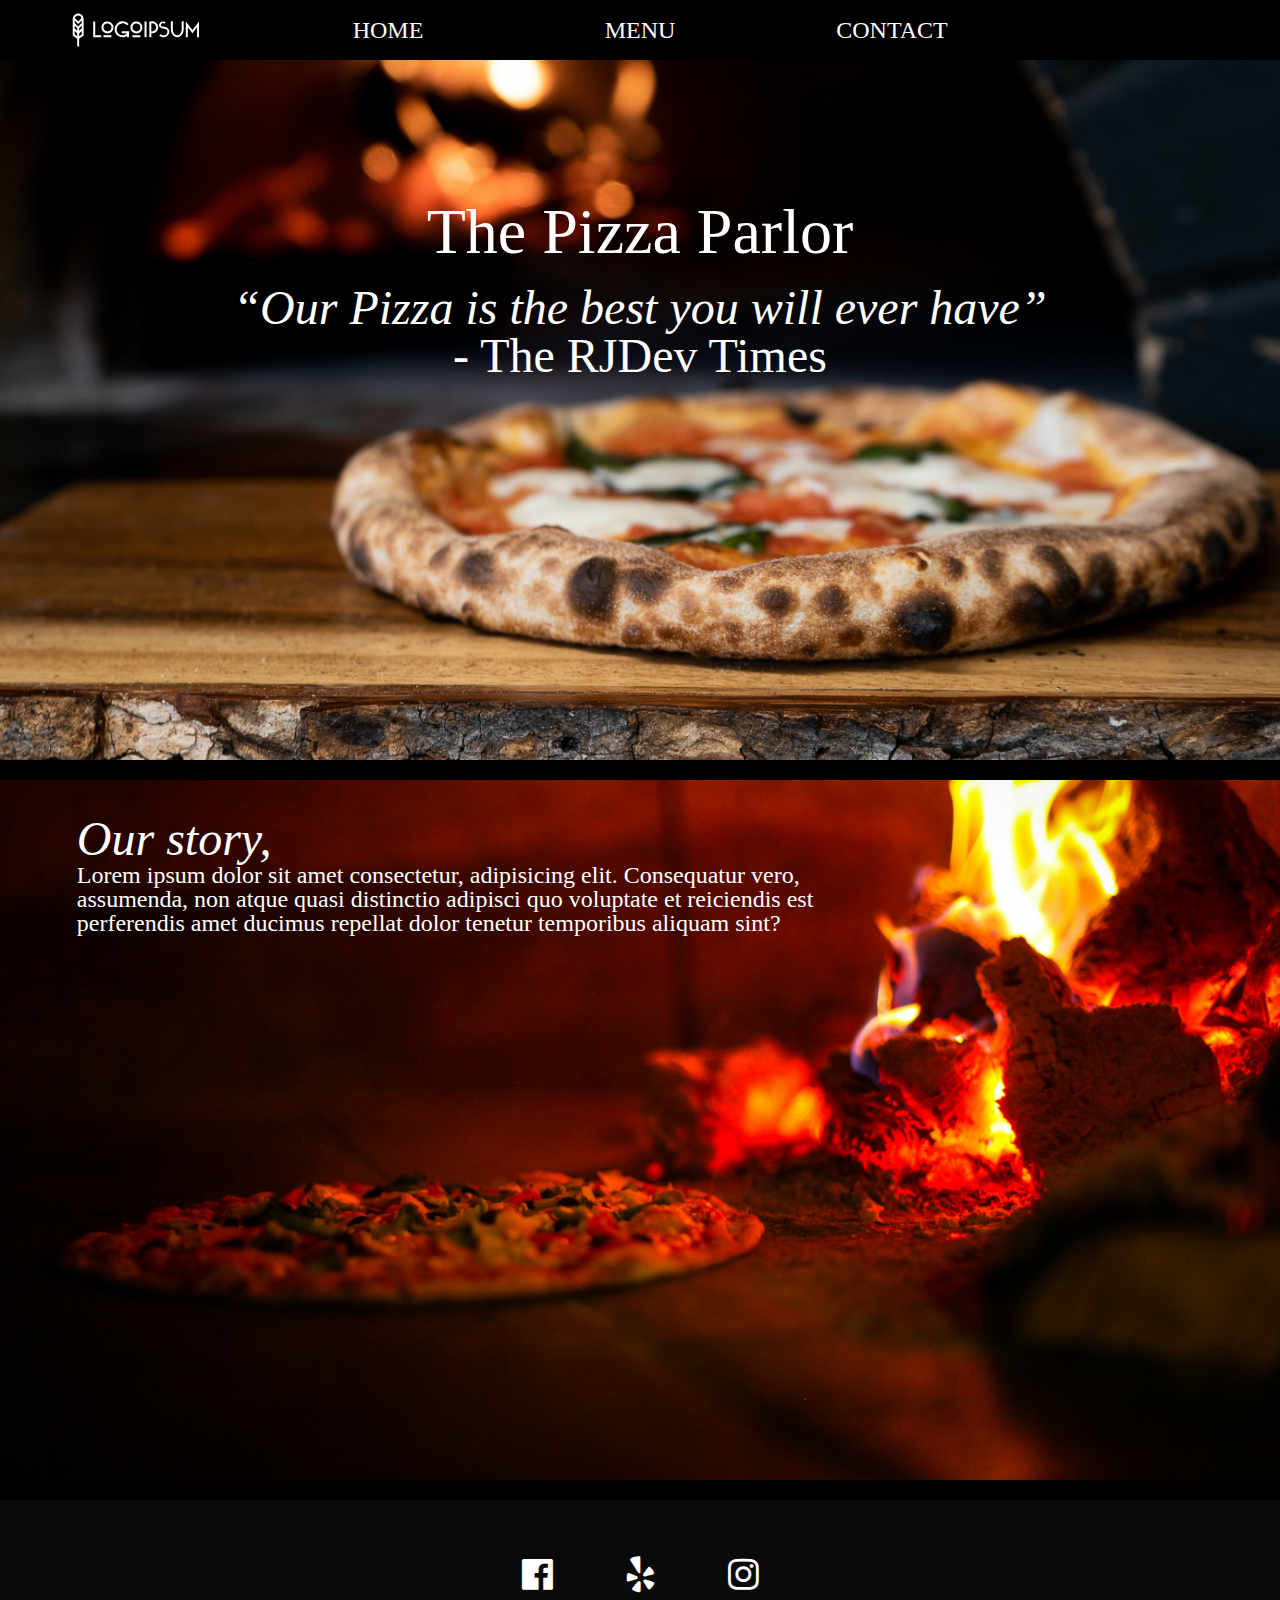
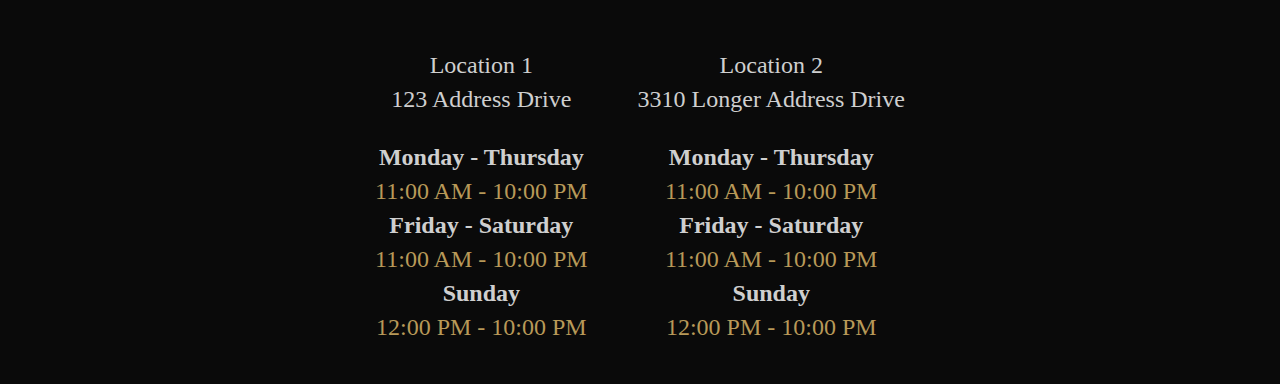
<file: index.html>
<!DOCTYPE html>
<html lang="en">

<head>
    <meta charset="UTF-8">
    <meta http-equiv="X-UA-Compatible" content="IE=edge">
    <meta name="viewport" content="width=device-width, initial-scale=1.0">
    <link rel="stylesheet" href="https://cdnjs.cloudflare.com/ajax/libs/font-awesome/4.7.0/css/font-awesome.min.css">
    <link rel="stylesheet" href="reset.css">
    <link rel="stylesheet" href="style.css">

    <title>Restaurant Template</title>
</head>

<body>
    <nav class="sticky">
        <div class="nav-grid">

            <div class="nav-grid-col-1">
                <a href="index.html"></a>
                <svg class="logo" id="logo-5" width="132" height="40" viewBox="0 0 132 40"
                    fill="purple" xmlns="http://www.w3.org/2000/svg">
                    <path
                        d="M23.23 11.39H25.23V25.31H31.23V27.31H23.23V11.39ZM37.46 11.39C38.6467 11.39 39.8067 11.7419 40.7934 12.4012C41.7801 13.0605 42.5492 13.9975 43.0033 15.0939C43.4574 16.1903 43.5762 17.3967 43.3447 18.5605C43.1132 19.7244 42.5418 20.7935 41.7026 21.6326C40.8635 22.4718 39.7944 23.0432 38.6305 23.2747C37.4667 23.5062 36.2603 23.3874 35.1639 22.9333C34.0675 22.4791 33.1305 21.7101 32.4712 20.7234C31.8119 19.7367 31.46 18.5767 31.46 17.39C31.46 16.6021 31.6152 15.8218 31.9167 15.0939C32.2182 14.3659 32.6602 13.7045 33.2174 13.1474C33.7745 12.5902 34.4359 12.1482 35.1639 11.8467C35.8918 11.5452 36.6721 11.39 37.46 11.39V11.39ZM37.46 21.39C38.2511 21.39 39.0245 21.1554 39.6823 20.7159C40.3401 20.2763 40.8528 19.6516 41.1555 18.9207C41.4583 18.1898 41.5375 17.3856 41.3831 16.6096C41.2288 15.8337 40.8478 15.121 40.2884 14.5616C39.729 14.0022 39.0163 13.6212 38.2404 13.4669C37.4644 13.3125 36.6602 13.3917 35.9293 13.6945C35.1984 13.9972 34.5736 14.5099 34.1341 15.1677C33.6946 15.8255 33.46 16.5989 33.46 17.39C33.4653 18.4474 33.889 19.4597 34.6386 20.2055C35.3882 20.9513 36.4026 21.37 37.46 21.37V21.39ZM33.46 25.33H41.46V27.33H33.46V25.33ZM59.06 27.33H57.06V25.9C55.7702 26.8028 54.2344 27.288 52.66 27.29C51.3175 27.299 49.9943 26.97 48.8124 26.3333C47.6304 25.6965 46.6277 24.7726 45.8967 23.6466C45.1656 22.5206 44.7296 21.2287 44.629 19.8899C44.5283 18.5512 44.7662 17.2086 45.3207 15.986C45.8752 14.7633 46.7285 13.6998 47.8019 12.8936C48.8754 12.0873 50.1345 11.5641 51.4632 11.3723C52.792 11.1804 54.1477 11.3261 55.4053 11.7958C56.663 12.2655 57.7823 13.0441 58.66 14.06L57.19 15.37C56.5224 14.6236 55.6787 14.0562 54.7356 13.7195C53.7926 13.3827 52.7803 13.2873 51.791 13.442C50.8016 13.5967 49.8668 13.9966 49.0715 14.6051C48.2763 15.2137 47.646 16.0115 47.2382 16.9261C46.8303 17.8406 46.6578 18.8426 46.7364 19.8409C46.815 20.8392 47.1421 21.8019 47.6881 22.6413C48.2341 23.4807 48.9814 24.1702 49.8621 24.6468C50.7427 25.1234 51.7287 25.372 52.73 25.37C53.561 25.3717 54.3826 25.1939 55.1386 24.8487C55.8945 24.5035 56.567 23.9991 57.11 23.37H51.71V21.37H59.08L59.06 27.33ZM66.42 11.43C67.6067 11.43 68.7667 11.7819 69.7534 12.4412C70.7401 13.1005 71.5092 14.0375 71.9633 15.1339C72.4174 16.2303 72.5362 17.4367 72.3047 18.6005C72.0732 19.7644 71.5018 20.8335 70.6626 21.6726C69.8235 22.5118 68.7544 23.0832 67.5905 23.3147C66.4267 23.5462 65.2203 23.4274 64.1239 22.9733C63.0275 22.5191 62.0905 21.7501 61.4312 20.7634C60.7719 19.7767 60.42 18.6167 60.42 17.43C60.4147 16.637 60.5667 15.8509 60.8671 15.117C61.1675 14.3831 61.6104 13.716 62.1702 13.1544C62.73 12.5927 63.3956 12.1476 64.1285 11.8447C64.8614 11.5419 65.647 11.3873 66.44 11.39L66.42 11.43ZM66.42 21.43C67.2111 21.43 67.9845 21.1954 68.6423 20.7559C69.3001 20.3163 69.8128 19.6916 70.1155 18.9607C70.4183 18.2298 70.4975 17.4256 70.3431 16.6496C70.1888 15.8737 69.8078 15.161 69.2484 14.6016C68.689 14.0422 67.9763 13.6612 67.2004 13.5069C66.4244 13.3525 65.6202 13.4317 64.8893 13.7345C64.1584 14.0372 63.5336 14.5499 63.0941 15.2077C62.6546 15.8655 62.42 16.6389 62.42 17.43C62.4358 18.4839 62.8669 19.489 63.6197 20.2268C64.3724 20.9645 65.386 21.3754 66.44 21.37L66.42 21.43ZM62.42 25.37H70.42V27.37H62.42V25.37ZM74.55 11.39H76.55V27.29H74.55V11.39ZM79.32 11.39H81.32C81.423 11.3791 81.5269 11.3791 81.63 11.39C82.4676 11.2991 83.315 11.3857 84.1169 11.644C84.9188 11.9024 85.6574 12.3267 86.2844 12.8894C86.9115 13.4521 87.413 14.1406 87.7563 14.91C88.0997 15.6794 88.2771 16.5125 88.2771 17.355C88.2771 18.1975 88.0997 19.0306 87.7563 19.8C87.413 20.5694 86.9115 21.2579 86.2844 21.8206C85.6574 22.3833 84.9188 22.8076 84.1169 23.066C83.315 23.3243 82.4676 23.4109 81.63 23.32H81.32V27.32H79.32V11.39ZM81.32 13.39V21.3H81.63C82.1949 21.3752 82.7693 21.3289 83.3149 21.164C83.8604 20.9992 84.3644 20.7197 84.7931 20.3443C85.2219 19.9689 85.5654 19.5062 85.8008 18.9872C86.0362 18.4682 86.158 17.9049 86.158 17.335C86.158 16.7651 86.0362 16.2018 85.8008 15.6828C85.5654 15.1638 85.2219 14.7011 84.7931 14.3257C84.3644 13.9502 83.8604 13.6708 83.3149 13.5059C82.7693 13.3411 82.1949 13.2948 81.63 13.37C81.5211 13.3813 81.4137 13.4048 81.31 13.44L81.32 13.39ZM95.73 12.54L94.25 13.71C93.9947 13.4432 93.6685 13.2548 93.3098 13.167C92.9511 13.0792 92.5748 13.0956 92.2251 13.2143C91.8753 13.3329 91.5668 13.5489 91.3356 13.8369C91.1044 14.1249 90.9602 14.4729 90.92 14.84V15C90.92 15.88 91.53 16.47 92.72 16.55C97.3 16.83 99.4 18.98 99.4 21.82V22C99.2817 23.124 98.8431 24.1904 98.1363 25.0724C97.4295 25.9544 96.4842 26.6147 95.413 26.975C94.3417 27.3352 93.1895 27.3802 92.0934 27.1045C90.9973 26.8289 90.0034 26.2442 89.23 25.42L90.76 24.24C91.1161 24.6217 91.551 24.9213 92.0345 25.1182C92.518 25.315 93.0385 25.4044 93.56 25.38C94.5232 25.4308 95.4687 25.1075 96.1991 24.4776C96.9296 23.8478 97.3885 22.9601 97.48 22V21.86C97.48 19.19 94.86 18.7 92.59 18.48C90.49 18.28 88.98 16.97 88.98 15.08V15C89.054 14.016 89.5031 13.098 90.2344 12.4356C90.9657 11.7731 91.9235 11.4167 92.91 11.44C93.4328 11.4246 93.9529 11.5189 94.437 11.717C94.921 11.9151 95.3581 12.2125 95.72 12.59L95.73 12.54ZM107.23 25.26C109.72 25.26 111.69 22.57 111.69 19.26V11.26H113.69V19.26C113.69 23.66 110.81 27.21 107.27 27.21C103.73 27.21 100.85 23.66 100.85 19.26V11.26H102.85V19.26C102.77 22.62 104.74 25.31 107.22 25.31L107.23 25.26ZM129.04 27.26H127.04V17.36L122.43 23.36L117.82 17.36V27.29H115.82V11.39L122.42 20.08L129.02 11.39L129.04 27.26Z"
                        class="ccustom" fill="white"></path>
                    <path
                        d="M13.63 9C13.63 7.55722 13.0569 6.17353 12.0367 5.15334C11.0165 4.13314 9.63278 3.56 8.19 3.56C6.74722 3.56 5.36354 4.13314 4.34334 5.15334C3.32314 6.17353 2.75 7.55722 2.75 9V25.45L7.23 28.66V36.48H9.15V28.66L13.63 25.45V9ZM11.71 18.2L9.15 20.76V18.36L11.71 15.8V18.2ZM4.71 15.8L7.27 18.36V20.76L4.71 18.2V15.8ZM11.71 13.08L8.19 16.6L4.67 13V10.6L8.19 14.12L11.71 10.6V13.08ZM8.19 5.48C8.96415 5.48342 9.71583 5.74053 10.3299 6.21193C10.944 6.68333 11.3866 7.34303 11.59 8.09L8.19 11.48L4.79 8.09C4.98594 7.3356 5.42537 6.66695 6.04013 6.18781C6.65489 5.70866 7.41059 5.44579 8.19 5.43999V5.48ZM4.67 24.48V20.88L7.23 23.44V26.3L4.67 24.48ZM9.15 26.31V23.44L11.71 20.88V24.47L9.15 26.31Z"
                        class="ccustom" fill="white"></path>
                </svg></a></div>
            <div class="nav-grid-col-2"><a class="nav-link" href="index.html">HOME</a></div>
            <div class="nav-grid-col-3"><a class="nav-link" href="menu.html">MENU</a></div>
            <div class="nav-grid-col-4"><a class="nav-link" href="contact.html">CONTACT</a></div>
        </div>
        <!-- <ul>
            <svg class="logo" id="logo-5" width="132" height="40" viewBox="0 0 132 40" fill="purple" xmlns="http://www.w3.org/2000/svg"> <path d="M23.23 11.39H25.23V25.31H31.23V27.31H23.23V11.39ZM37.46 11.39C38.6467 11.39 39.8067 11.7419 40.7934 12.4012C41.7801 13.0605 42.5492 13.9975 43.0033 15.0939C43.4574 16.1903 43.5762 17.3967 43.3447 18.5605C43.1132 19.7244 42.5418 20.7935 41.7026 21.6326C40.8635 22.4718 39.7944 23.0432 38.6305 23.2747C37.4667 23.5062 36.2603 23.3874 35.1639 22.9333C34.0675 22.4791 33.1305 21.7101 32.4712 20.7234C31.8119 19.7367 31.46 18.5767 31.46 17.39C31.46 16.6021 31.6152 15.8218 31.9167 15.0939C32.2182 14.3659 32.6602 13.7045 33.2174 13.1474C33.7745 12.5902 34.4359 12.1482 35.1639 11.8467C35.8918 11.5452 36.6721 11.39 37.46 11.39V11.39ZM37.46 21.39C38.2511 21.39 39.0245 21.1554 39.6823 20.7159C40.3401 20.2763 40.8528 19.6516 41.1555 18.9207C41.4583 18.1898 41.5375 17.3856 41.3831 16.6096C41.2288 15.8337 40.8478 15.121 40.2884 14.5616C39.729 14.0022 39.0163 13.6212 38.2404 13.4669C37.4644 13.3125 36.6602 13.3917 35.9293 13.6945C35.1984 13.9972 34.5736 14.5099 34.1341 15.1677C33.6946 15.8255 33.46 16.5989 33.46 17.39C33.4653 18.4474 33.889 19.4597 34.6386 20.2055C35.3882 20.9513 36.4026 21.37 37.46 21.37V21.39ZM33.46 25.33H41.46V27.33H33.46V25.33ZM59.06 27.33H57.06V25.9C55.7702 26.8028 54.2344 27.288 52.66 27.29C51.3175 27.299 49.9943 26.97 48.8124 26.3333C47.6304 25.6965 46.6277 24.7726 45.8967 23.6466C45.1656 22.5206 44.7296 21.2287 44.629 19.8899C44.5283 18.5512 44.7662 17.2086 45.3207 15.986C45.8752 14.7633 46.7285 13.6998 47.8019 12.8936C48.8754 12.0873 50.1345 11.5641 51.4632 11.3723C52.792 11.1804 54.1477 11.3261 55.4053 11.7958C56.663 12.2655 57.7823 13.0441 58.66 14.06L57.19 15.37C56.5224 14.6236 55.6787 14.0562 54.7356 13.7195C53.7926 13.3827 52.7803 13.2873 51.791 13.442C50.8016 13.5967 49.8668 13.9966 49.0715 14.6051C48.2763 15.2137 47.646 16.0115 47.2382 16.9261C46.8303 17.8406 46.6578 18.8426 46.7364 19.8409C46.815 20.8392 47.1421 21.8019 47.6881 22.6413C48.2341 23.4807 48.9814 24.1702 49.8621 24.6468C50.7427 25.1234 51.7287 25.372 52.73 25.37C53.561 25.3717 54.3826 25.1939 55.1386 24.8487C55.8945 24.5035 56.567 23.9991 57.11 23.37H51.71V21.37H59.08L59.06 27.33ZM66.42 11.43C67.6067 11.43 68.7667 11.7819 69.7534 12.4412C70.7401 13.1005 71.5092 14.0375 71.9633 15.1339C72.4174 16.2303 72.5362 17.4367 72.3047 18.6005C72.0732 19.7644 71.5018 20.8335 70.6626 21.6726C69.8235 22.5118 68.7544 23.0832 67.5905 23.3147C66.4267 23.5462 65.2203 23.4274 64.1239 22.9733C63.0275 22.5191 62.0905 21.7501 61.4312 20.7634C60.7719 19.7767 60.42 18.6167 60.42 17.43C60.4147 16.637 60.5667 15.8509 60.8671 15.117C61.1675 14.3831 61.6104 13.716 62.1702 13.1544C62.73 12.5927 63.3956 12.1476 64.1285 11.8447C64.8614 11.5419 65.647 11.3873 66.44 11.39L66.42 11.43ZM66.42 21.43C67.2111 21.43 67.9845 21.1954 68.6423 20.7559C69.3001 20.3163 69.8128 19.6916 70.1155 18.9607C70.4183 18.2298 70.4975 17.4256 70.3431 16.6496C70.1888 15.8737 69.8078 15.161 69.2484 14.6016C68.689 14.0422 67.9763 13.6612 67.2004 13.5069C66.4244 13.3525 65.6202 13.4317 64.8893 13.7345C64.1584 14.0372 63.5336 14.5499 63.0941 15.2077C62.6546 15.8655 62.42 16.6389 62.42 17.43C62.4358 18.4839 62.8669 19.489 63.6197 20.2268C64.3724 20.9645 65.386 21.3754 66.44 21.37L66.42 21.43ZM62.42 25.37H70.42V27.37H62.42V25.37ZM74.55 11.39H76.55V27.29H74.55V11.39ZM79.32 11.39H81.32C81.423 11.3791 81.5269 11.3791 81.63 11.39C82.4676 11.2991 83.315 11.3857 84.1169 11.644C84.9188 11.9024 85.6574 12.3267 86.2844 12.8894C86.9115 13.4521 87.413 14.1406 87.7563 14.91C88.0997 15.6794 88.2771 16.5125 88.2771 17.355C88.2771 18.1975 88.0997 19.0306 87.7563 19.8C87.413 20.5694 86.9115 21.2579 86.2844 21.8206C85.6574 22.3833 84.9188 22.8076 84.1169 23.066C83.315 23.3243 82.4676 23.4109 81.63 23.32H81.32V27.32H79.32V11.39ZM81.32 13.39V21.3H81.63C82.1949 21.3752 82.7693 21.3289 83.3149 21.164C83.8604 20.9992 84.3644 20.7197 84.7931 20.3443C85.2219 19.9689 85.5654 19.5062 85.8008 18.9872C86.0362 18.4682 86.158 17.9049 86.158 17.335C86.158 16.7651 86.0362 16.2018 85.8008 15.6828C85.5654 15.1638 85.2219 14.7011 84.7931 14.3257C84.3644 13.9502 83.8604 13.6708 83.3149 13.5059C82.7693 13.3411 82.1949 13.2948 81.63 13.37C81.5211 13.3813 81.4137 13.4048 81.31 13.44L81.32 13.39ZM95.73 12.54L94.25 13.71C93.9947 13.4432 93.6685 13.2548 93.3098 13.167C92.9511 13.0792 92.5748 13.0956 92.2251 13.2143C91.8753 13.3329 91.5668 13.5489 91.3356 13.8369C91.1044 14.1249 90.9602 14.4729 90.92 14.84V15C90.92 15.88 91.53 16.47 92.72 16.55C97.3 16.83 99.4 18.98 99.4 21.82V22C99.2817 23.124 98.8431 24.1904 98.1363 25.0724C97.4295 25.9544 96.4842 26.6147 95.413 26.975C94.3417 27.3352 93.1895 27.3802 92.0934 27.1045C90.9973 26.8289 90.0034 26.2442 89.23 25.42L90.76 24.24C91.1161 24.6217 91.551 24.9213 92.0345 25.1182C92.518 25.315 93.0385 25.4044 93.56 25.38C94.5232 25.4308 95.4687 25.1075 96.1991 24.4776C96.9296 23.8478 97.3885 22.9601 97.48 22V21.86C97.48 19.19 94.86 18.7 92.59 18.48C90.49 18.28 88.98 16.97 88.98 15.08V15C89.054 14.016 89.5031 13.098 90.2344 12.4356C90.9657 11.7731 91.9235 11.4167 92.91 11.44C93.4328 11.4246 93.9529 11.5189 94.437 11.717C94.921 11.9151 95.3581 12.2125 95.72 12.59L95.73 12.54ZM107.23 25.26C109.72 25.26 111.69 22.57 111.69 19.26V11.26H113.69V19.26C113.69 23.66 110.81 27.21 107.27 27.21C103.73 27.21 100.85 23.66 100.85 19.26V11.26H102.85V19.26C102.77 22.62 104.74 25.31 107.22 25.31L107.23 25.26ZM129.04 27.26H127.04V17.36L122.43 23.36L117.82 17.36V27.29H115.82V11.39L122.42 20.08L129.02 11.39L129.04 27.26Z" class="ccustom" fill="white"></path> <path d="M13.63 9C13.63 7.55722 13.0569 6.17353 12.0367 5.15334C11.0165 4.13314 9.63278 3.56 8.19 3.56C6.74722 3.56 5.36354 4.13314 4.34334 5.15334C3.32314 6.17353 2.75 7.55722 2.75 9V25.45L7.23 28.66V36.48H9.15V28.66L13.63 25.45V9ZM11.71 18.2L9.15 20.76V18.36L11.71 15.8V18.2ZM4.71 15.8L7.27 18.36V20.76L4.71 18.2V15.8ZM11.71 13.08L8.19 16.6L4.67 13V10.6L8.19 14.12L11.71 10.6V13.08ZM8.19 5.48C8.96415 5.48342 9.71583 5.74053 10.3299 6.21193C10.944 6.68333 11.3866 7.34303 11.59 8.09L8.19 11.48L4.79 8.09C4.98594 7.3356 5.42537 6.66695 6.04013 6.18781C6.65489 5.70866 7.41059 5.44579 8.19 5.43999V5.48ZM4.67 24.48V20.88L7.23 23.44V26.3L4.67 24.48ZM9.15 26.31V23.44L11.71 20.88V24.47L9.15 26.31Z" class="ccustom" fill="white"></path> </svg>
            <li class="nav-link"><a href="menu.html">MENU</a></li>
            <li class="nav-link"><a href="">ABOUT</a></li>
            <li class="nav-link"><a href="contact.html">CONTACT</a></li>
        </ul> -->
    </nav>
    <div class="main-layout">

        <!-- <header class="header">
            <p>Insert Company Logo</p>
        </header> -->



        <main>
            <section class="jumbotron">
                <div class="jumbotron-text-content">
                    <h1>The Pizza Parlor</h1>
                    <p style="font-style: italic; margin-top: 20px;">“Our Pizza is the best you will ever have”</p>
                    <p> - The RJDev Times</p>
                </div>
            </section>

        </main>
        <section class="sub-content">
            <div class="sub-content-text-content">
                <h2>Our story,</h2>
                <p>Lorem ipsum dolor sit amet consectetur, adipisicing elit. Consequatur vero, assumenda, non atque
                    quasi distinctio adipisci quo voluptate et reiciendis est perferendis amet ducimus repellat dolor
                    tenetur temporibus aliquam sint?</p>
            </div>
        </section>
        <footer>
            <div class="footer-socials">

                <a href="https://www.facebook.com/"><i class="fa fa-facebook-official" style="font-size: 36px;"></i></a>
                <a href="https://www.yelp.com/"><i class="fa fa-yelp" style="font-size: 36px;"></i></a>
                <a href="https://www.instagram.com/"><i class="fa fa-instagram" style="font-size: 36px;"></i></a>
            </div>

            <div class="address-info-main-container">
                <div>
                    <div>
                        <h3 class="location">Location 1</h3>
                        <address class="address">123 Address Drive</address>
                        <br>
                        <p class="days">Monday - Thursday</p>
                        <p class="hours">11:00 AM - 10:00 PM</p>
                        <p class="days">Friday - Saturday</p>
                        <p class="hours">11:00 AM - 10:00 PM</p>
                        <p class="days">Sunday</p>
                        <p class="hours">12:00 PM - 10:00 PM</p>
                    </div>
                </div>

                <div>
                    <div>
                        <h3 class="location">Location 2</h3>
                        <address class="address">3310 Longer Address Drive</address>
                        <br>
                        <p class="days">Monday - Thursday</p>
                        <p class="hours">11:00 AM - 10:00 PM</p>
                        <p class="days">Friday - Saturday</p>
                        <p class="hours">11:00 AM - 10:00 PM</p>
                        <p class="days">Sunday</p>
                        <p class="hours">12:00 PM - 10:00 PM</p>
                    </div>
                </div>

            </div>

        </footer>
    </div>

</body>

</html>
</file>
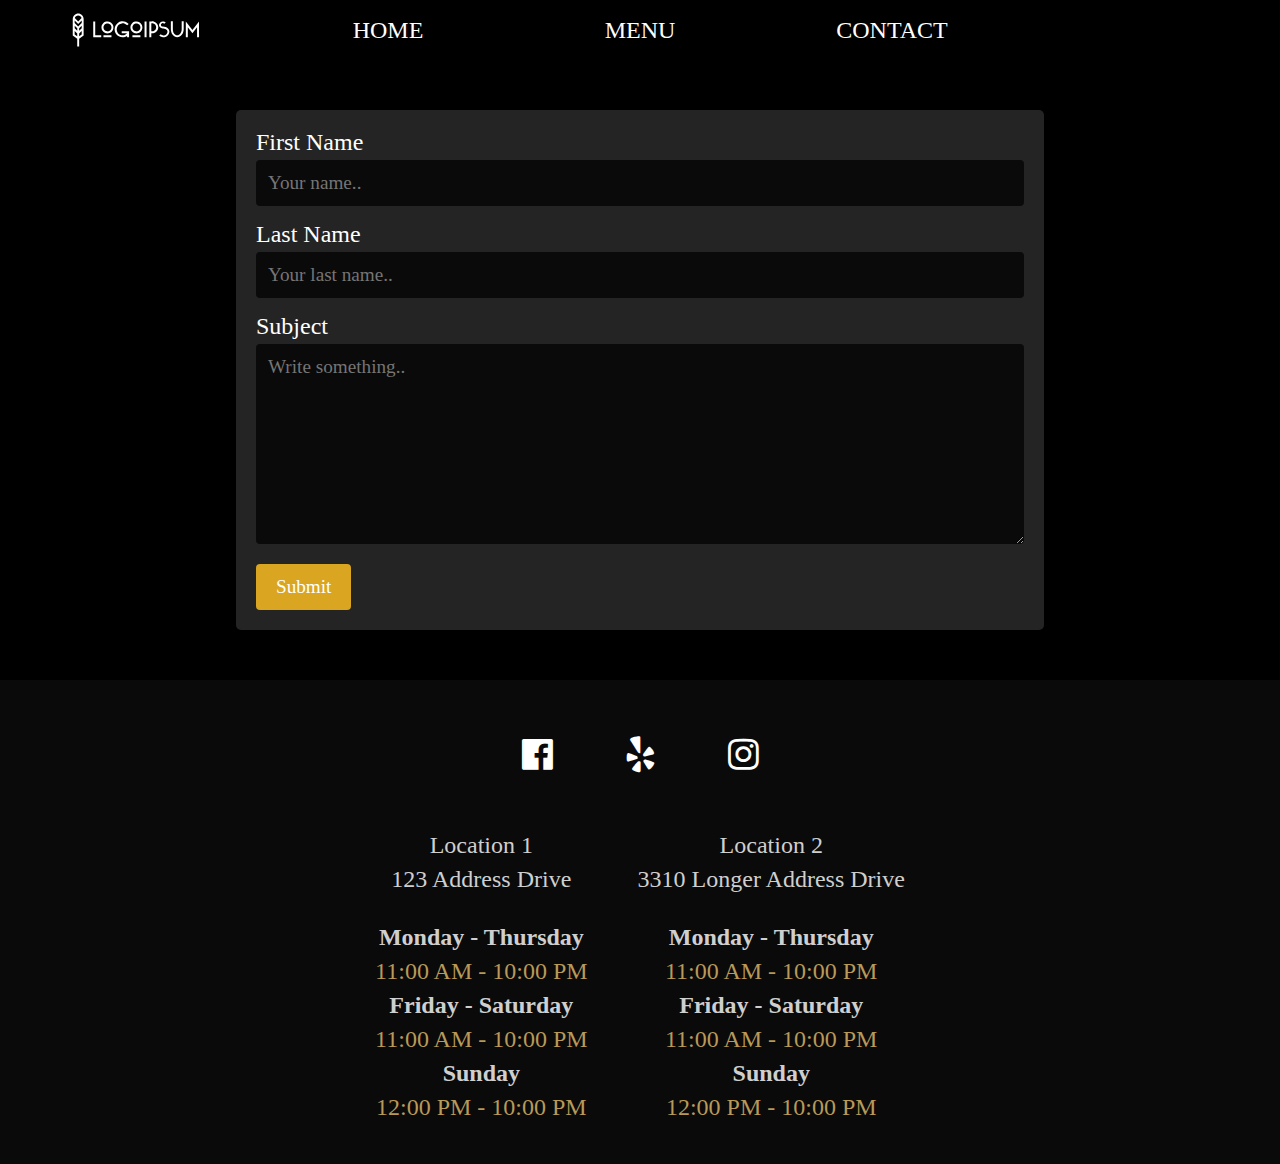
<file: contact.html>
<!DOCTYPE html>
<html lang="en">

<head>
    <meta charset="UTF-8">
    <meta http-equiv="X-UA-Compatible" content="IE=edge">
    <meta name="viewport" content="width=device-width, initial-scale=1.0">
    <link rel="stylesheet" href="https://cdnjs.cloudflare.com/ajax/libs/font-awesome/4.7.0/css/font-awesome.min.css">
    <link rel="stylesheet" href="reset.css">
    <link rel="stylesheet" href="style.css">
    <link rel="stylesheet" href="contact.css">
    <title>Restaurant Template</title>
</head>

<body>
    <nav class="sticky">
        <div class="nav-grid">

            <div class="nav-grid-col-1">
                <a href="index.html">
                    <svg class="logo" id="logo-5" width="132" height="40" viewBox="0 0 132 40" fill="purple"
                        xmlns="http://www.w3.org/2000/svg">

                        <path
                            d="M23.23 11.39H25.23V25.31H31.23V27.31H23.23V11.39ZM37.46 11.39C38.6467 11.39 39.8067 11.7419 40.7934 12.4012C41.7801 13.0605 42.5492 13.9975 43.0033 15.0939C43.4574 16.1903 43.5762 17.3967 43.3447 18.5605C43.1132 19.7244 42.5418 20.7935 41.7026 21.6326C40.8635 22.4718 39.7944 23.0432 38.6305 23.2747C37.4667 23.5062 36.2603 23.3874 35.1639 22.9333C34.0675 22.4791 33.1305 21.7101 32.4712 20.7234C31.8119 19.7367 31.46 18.5767 31.46 17.39C31.46 16.6021 31.6152 15.8218 31.9167 15.0939C32.2182 14.3659 32.6602 13.7045 33.2174 13.1474C33.7745 12.5902 34.4359 12.1482 35.1639 11.8467C35.8918 11.5452 36.6721 11.39 37.46 11.39V11.39ZM37.46 21.39C38.2511 21.39 39.0245 21.1554 39.6823 20.7159C40.3401 20.2763 40.8528 19.6516 41.1555 18.9207C41.4583 18.1898 41.5375 17.3856 41.3831 16.6096C41.2288 15.8337 40.8478 15.121 40.2884 14.5616C39.729 14.0022 39.0163 13.6212 38.2404 13.4669C37.4644 13.3125 36.6602 13.3917 35.9293 13.6945C35.1984 13.9972 34.5736 14.5099 34.1341 15.1677C33.6946 15.8255 33.46 16.5989 33.46 17.39C33.4653 18.4474 33.889 19.4597 34.6386 20.2055C35.3882 20.9513 36.4026 21.37 37.46 21.37V21.39ZM33.46 25.33H41.46V27.33H33.46V25.33ZM59.06 27.33H57.06V25.9C55.7702 26.8028 54.2344 27.288 52.66 27.29C51.3175 27.299 49.9943 26.97 48.8124 26.3333C47.6304 25.6965 46.6277 24.7726 45.8967 23.6466C45.1656 22.5206 44.7296 21.2287 44.629 19.8899C44.5283 18.5512 44.7662 17.2086 45.3207 15.986C45.8752 14.7633 46.7285 13.6998 47.8019 12.8936C48.8754 12.0873 50.1345 11.5641 51.4632 11.3723C52.792 11.1804 54.1477 11.3261 55.4053 11.7958C56.663 12.2655 57.7823 13.0441 58.66 14.06L57.19 15.37C56.5224 14.6236 55.6787 14.0562 54.7356 13.7195C53.7926 13.3827 52.7803 13.2873 51.791 13.442C50.8016 13.5967 49.8668 13.9966 49.0715 14.6051C48.2763 15.2137 47.646 16.0115 47.2382 16.9261C46.8303 17.8406 46.6578 18.8426 46.7364 19.8409C46.815 20.8392 47.1421 21.8019 47.6881 22.6413C48.2341 23.4807 48.9814 24.1702 49.8621 24.6468C50.7427 25.1234 51.7287 25.372 52.73 25.37C53.561 25.3717 54.3826 25.1939 55.1386 24.8487C55.8945 24.5035 56.567 23.9991 57.11 23.37H51.71V21.37H59.08L59.06 27.33ZM66.42 11.43C67.6067 11.43 68.7667 11.7819 69.7534 12.4412C70.7401 13.1005 71.5092 14.0375 71.9633 15.1339C72.4174 16.2303 72.5362 17.4367 72.3047 18.6005C72.0732 19.7644 71.5018 20.8335 70.6626 21.6726C69.8235 22.5118 68.7544 23.0832 67.5905 23.3147C66.4267 23.5462 65.2203 23.4274 64.1239 22.9733C63.0275 22.5191 62.0905 21.7501 61.4312 20.7634C60.7719 19.7767 60.42 18.6167 60.42 17.43C60.4147 16.637 60.5667 15.8509 60.8671 15.117C61.1675 14.3831 61.6104 13.716 62.1702 13.1544C62.73 12.5927 63.3956 12.1476 64.1285 11.8447C64.8614 11.5419 65.647 11.3873 66.44 11.39L66.42 11.43ZM66.42 21.43C67.2111 21.43 67.9845 21.1954 68.6423 20.7559C69.3001 20.3163 69.8128 19.6916 70.1155 18.9607C70.4183 18.2298 70.4975 17.4256 70.3431 16.6496C70.1888 15.8737 69.8078 15.161 69.2484 14.6016C68.689 14.0422 67.9763 13.6612 67.2004 13.5069C66.4244 13.3525 65.6202 13.4317 64.8893 13.7345C64.1584 14.0372 63.5336 14.5499 63.0941 15.2077C62.6546 15.8655 62.42 16.6389 62.42 17.43C62.4358 18.4839 62.8669 19.489 63.6197 20.2268C64.3724 20.9645 65.386 21.3754 66.44 21.37L66.42 21.43ZM62.42 25.37H70.42V27.37H62.42V25.37ZM74.55 11.39H76.55V27.29H74.55V11.39ZM79.32 11.39H81.32C81.423 11.3791 81.5269 11.3791 81.63 11.39C82.4676 11.2991 83.315 11.3857 84.1169 11.644C84.9188 11.9024 85.6574 12.3267 86.2844 12.8894C86.9115 13.4521 87.413 14.1406 87.7563 14.91C88.0997 15.6794 88.2771 16.5125 88.2771 17.355C88.2771 18.1975 88.0997 19.0306 87.7563 19.8C87.413 20.5694 86.9115 21.2579 86.2844 21.8206C85.6574 22.3833 84.9188 22.8076 84.1169 23.066C83.315 23.3243 82.4676 23.4109 81.63 23.32H81.32V27.32H79.32V11.39ZM81.32 13.39V21.3H81.63C82.1949 21.3752 82.7693 21.3289 83.3149 21.164C83.8604 20.9992 84.3644 20.7197 84.7931 20.3443C85.2219 19.9689 85.5654 19.5062 85.8008 18.9872C86.0362 18.4682 86.158 17.9049 86.158 17.335C86.158 16.7651 86.0362 16.2018 85.8008 15.6828C85.5654 15.1638 85.2219 14.7011 84.7931 14.3257C84.3644 13.9502 83.8604 13.6708 83.3149 13.5059C82.7693 13.3411 82.1949 13.2948 81.63 13.37C81.5211 13.3813 81.4137 13.4048 81.31 13.44L81.32 13.39ZM95.73 12.54L94.25 13.71C93.9947 13.4432 93.6685 13.2548 93.3098 13.167C92.9511 13.0792 92.5748 13.0956 92.2251 13.2143C91.8753 13.3329 91.5668 13.5489 91.3356 13.8369C91.1044 14.1249 90.9602 14.4729 90.92 14.84V15C90.92 15.88 91.53 16.47 92.72 16.55C97.3 16.83 99.4 18.98 99.4 21.82V22C99.2817 23.124 98.8431 24.1904 98.1363 25.0724C97.4295 25.9544 96.4842 26.6147 95.413 26.975C94.3417 27.3352 93.1895 27.3802 92.0934 27.1045C90.9973 26.8289 90.0034 26.2442 89.23 25.42L90.76 24.24C91.1161 24.6217 91.551 24.9213 92.0345 25.1182C92.518 25.315 93.0385 25.4044 93.56 25.38C94.5232 25.4308 95.4687 25.1075 96.1991 24.4776C96.9296 23.8478 97.3885 22.9601 97.48 22V21.86C97.48 19.19 94.86 18.7 92.59 18.48C90.49 18.28 88.98 16.97 88.98 15.08V15C89.054 14.016 89.5031 13.098 90.2344 12.4356C90.9657 11.7731 91.9235 11.4167 92.91 11.44C93.4328 11.4246 93.9529 11.5189 94.437 11.717C94.921 11.9151 95.3581 12.2125 95.72 12.59L95.73 12.54ZM107.23 25.26C109.72 25.26 111.69 22.57 111.69 19.26V11.26H113.69V19.26C113.69 23.66 110.81 27.21 107.27 27.21C103.73 27.21 100.85 23.66 100.85 19.26V11.26H102.85V19.26C102.77 22.62 104.74 25.31 107.22 25.31L107.23 25.26ZM129.04 27.26H127.04V17.36L122.43 23.36L117.82 17.36V27.29H115.82V11.39L122.42 20.08L129.02 11.39L129.04 27.26Z"
                            class="ccustom" fill="white"></path>
                        <path
                            d="M13.63 9C13.63 7.55722 13.0569 6.17353 12.0367 5.15334C11.0165 4.13314 9.63278 3.56 8.19 3.56C6.74722 3.56 5.36354 4.13314 4.34334 5.15334C3.32314 6.17353 2.75 7.55722 2.75 9V25.45L7.23 28.66V36.48H9.15V28.66L13.63 25.45V9ZM11.71 18.2L9.15 20.76V18.36L11.71 15.8V18.2ZM4.71 15.8L7.27 18.36V20.76L4.71 18.2V15.8ZM11.71 13.08L8.19 16.6L4.67 13V10.6L8.19 14.12L11.71 10.6V13.08ZM8.19 5.48C8.96415 5.48342 9.71583 5.74053 10.3299 6.21193C10.944 6.68333 11.3866 7.34303 11.59 8.09L8.19 11.48L4.79 8.09C4.98594 7.3356 5.42537 6.66695 6.04013 6.18781C6.65489 5.70866 7.41059 5.44579 8.19 5.43999V5.48ZM4.67 24.48V20.88L7.23 23.44V26.3L4.67 24.48ZM9.15 26.31V23.44L11.71 20.88V24.47L9.15 26.31Z"
                            class="ccustom" fill="white"></path>
                    </svg>
                </a>
            </div>
            <div class="nav-grid-col-2"><a class="nav-link" href="index.html">HOME</a></div>
            <div class="nav-grid-col-3"><a class="nav-link" href="menu.html">MENU</a></div>
            <div class="nav-grid-col-4"><a class="nav-link" href="contact.html">CONTACT</a></div>
        </div>
    </nav>

    <main>

        <div class="container">
            <form name="contact" method="POST" data-netlify="true">

                <label for="fname">First Name</label>
                <input type="text" id="fname" name="firstname" placeholder="Your name..">

                <label for="lname">Last Name</label>
                <input type="text" id="lname" name="lastname" placeholder="Your last name..">

                <label for="message">Subject</label>
                <textarea id="message" name="subject" placeholder="Write something.." style="height:200px"></textarea>

                <input type="submit" value="Submit">

            </form>
        </div>
    </main>

    <footer>
        <div class="footer-socials">

            <a href="https://www.facebook.com/"><i class="fa fa-facebook-official" style="font-size: 36px;"></i></a>
            <a href="https://www.yelp.com/"><i class="fa fa-yelp" style="font-size: 36px;"></i></a>
            <a href="https://www.instagram.com/"><i class="fa fa-instagram" style="font-size: 36px;"></i></a>
        </div>

        <div class="address-info-main-container">
            <div>
                <div>
                    <h3 class="location">Location 1</h3>
                    <address class="address">123 Address Drive</address>
                    <br>
                    <p class="days">Monday - Thursday</p>
                    <p class="hours">11:00 AM - 10:00 PM</p>
                    <p class="days">Friday - Saturday</p>
                    <p class="hours">11:00 AM - 10:00 PM</p>
                    <p class="days">Sunday</p>
                    <p class="hours">12:00 PM - 10:00 PM</p>
                </div>
            </div>

            <div>
                <div>
                    <h3 class="location">Location 2</h3>
                    <address class="address">3310 Longer Address Drive</address>
                    <br>
                    <p class="days">Monday - Thursday</p>
                    <p class="hours">11:00 AM - 10:00 PM</p>
                    <p class="days">Friday - Saturday</p>
                    <p class="hours">11:00 AM - 10:00 PM</p>
                    <p class="days">Sunday</p>
                    <p class="hours">12:00 PM - 10:00 PM</p>
                </div>
            </div>

        </div>

    </footer>
</body>

</html>
</file>
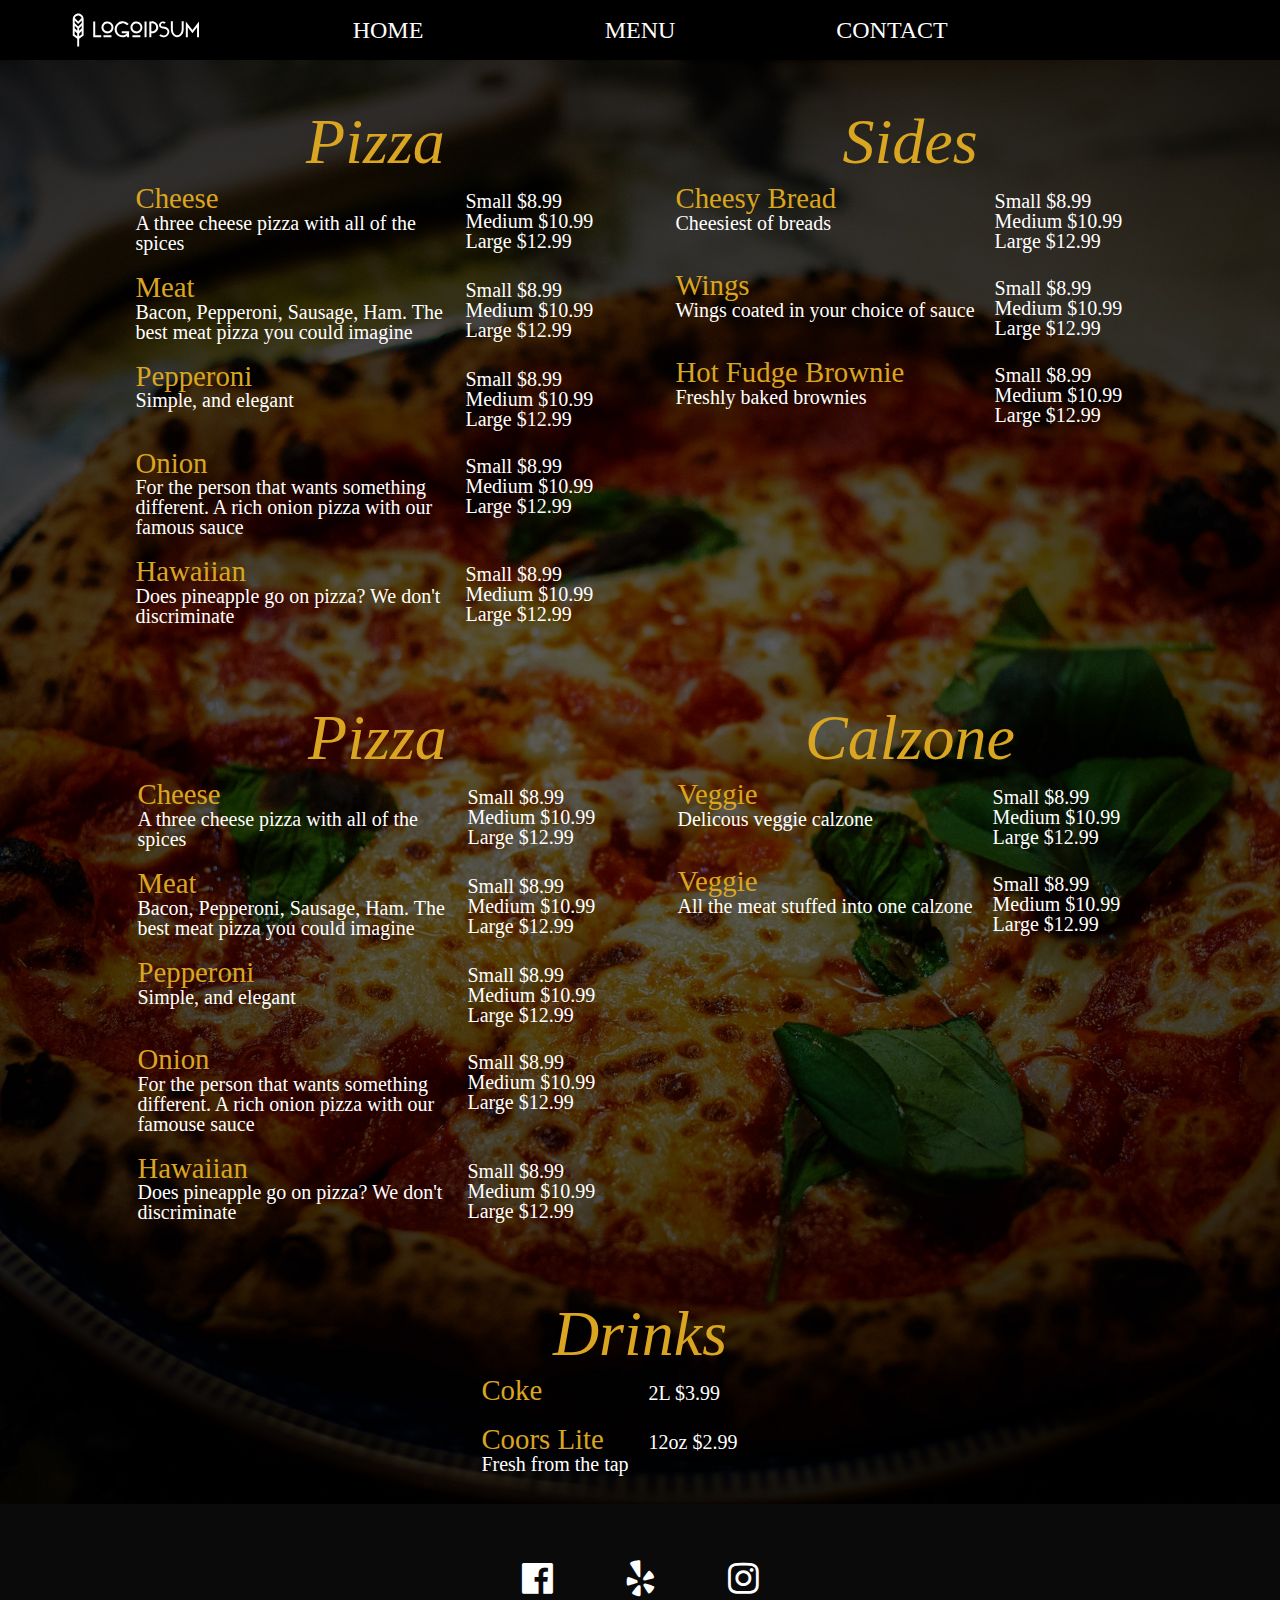
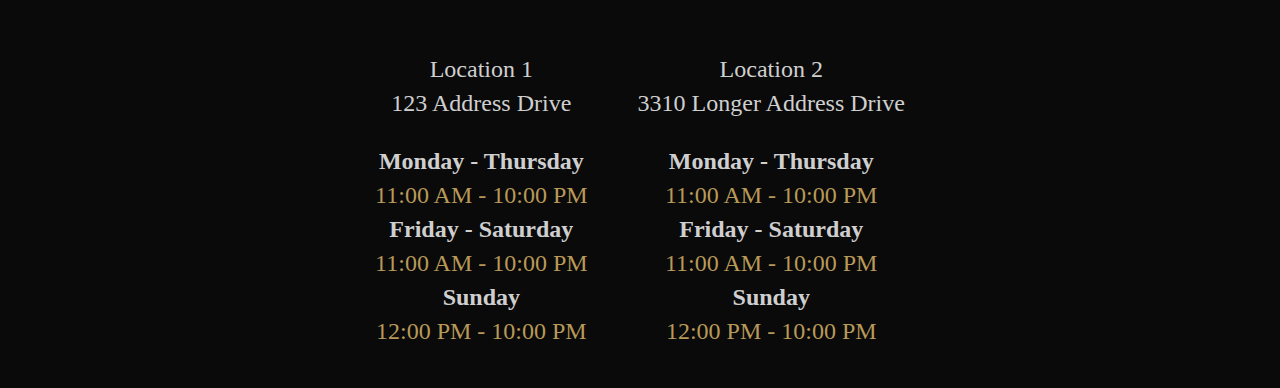
<file: menu.html>
<!DOCTYPE html>
<html lang="en">

<head>
    <meta charset="UTF-8">
    <meta http-equiv="X-UA-Compatible" content="IE=edge">
    <meta name="viewport" content="width=device-width, initial-scale=1.0">
    <link rel="stylesheet" href="https://cdnjs.cloudflare.com/ajax/libs/font-awesome/4.7.0/css/font-awesome.min.css">
    <link rel="stylesheet" href="reset.css">
    <link rel="stylesheet" href="style.css">
    <link rel="stylesheet" href="menu.css">

    <title>Restaurant Template</title>
</head>

<body>
    <nav class="sticky">
        <div class="nav-grid">

            <div class="nav-grid-col-1">
                <a href="index.html">
                    <svg class="logo" id="logo-5" width="132" height="40" viewBox="0 0 132 40" fill="purple"
                        xmlns="http://www.w3.org/2000/svg">

                        <path
                            d="M23.23 11.39H25.23V25.31H31.23V27.31H23.23V11.39ZM37.46 11.39C38.6467 11.39 39.8067 11.7419 40.7934 12.4012C41.7801 13.0605 42.5492 13.9975 43.0033 15.0939C43.4574 16.1903 43.5762 17.3967 43.3447 18.5605C43.1132 19.7244 42.5418 20.7935 41.7026 21.6326C40.8635 22.4718 39.7944 23.0432 38.6305 23.2747C37.4667 23.5062 36.2603 23.3874 35.1639 22.9333C34.0675 22.4791 33.1305 21.7101 32.4712 20.7234C31.8119 19.7367 31.46 18.5767 31.46 17.39C31.46 16.6021 31.6152 15.8218 31.9167 15.0939C32.2182 14.3659 32.6602 13.7045 33.2174 13.1474C33.7745 12.5902 34.4359 12.1482 35.1639 11.8467C35.8918 11.5452 36.6721 11.39 37.46 11.39V11.39ZM37.46 21.39C38.2511 21.39 39.0245 21.1554 39.6823 20.7159C40.3401 20.2763 40.8528 19.6516 41.1555 18.9207C41.4583 18.1898 41.5375 17.3856 41.3831 16.6096C41.2288 15.8337 40.8478 15.121 40.2884 14.5616C39.729 14.0022 39.0163 13.6212 38.2404 13.4669C37.4644 13.3125 36.6602 13.3917 35.9293 13.6945C35.1984 13.9972 34.5736 14.5099 34.1341 15.1677C33.6946 15.8255 33.46 16.5989 33.46 17.39C33.4653 18.4474 33.889 19.4597 34.6386 20.2055C35.3882 20.9513 36.4026 21.37 37.46 21.37V21.39ZM33.46 25.33H41.46V27.33H33.46V25.33ZM59.06 27.33H57.06V25.9C55.7702 26.8028 54.2344 27.288 52.66 27.29C51.3175 27.299 49.9943 26.97 48.8124 26.3333C47.6304 25.6965 46.6277 24.7726 45.8967 23.6466C45.1656 22.5206 44.7296 21.2287 44.629 19.8899C44.5283 18.5512 44.7662 17.2086 45.3207 15.986C45.8752 14.7633 46.7285 13.6998 47.8019 12.8936C48.8754 12.0873 50.1345 11.5641 51.4632 11.3723C52.792 11.1804 54.1477 11.3261 55.4053 11.7958C56.663 12.2655 57.7823 13.0441 58.66 14.06L57.19 15.37C56.5224 14.6236 55.6787 14.0562 54.7356 13.7195C53.7926 13.3827 52.7803 13.2873 51.791 13.442C50.8016 13.5967 49.8668 13.9966 49.0715 14.6051C48.2763 15.2137 47.646 16.0115 47.2382 16.9261C46.8303 17.8406 46.6578 18.8426 46.7364 19.8409C46.815 20.8392 47.1421 21.8019 47.6881 22.6413C48.2341 23.4807 48.9814 24.1702 49.8621 24.6468C50.7427 25.1234 51.7287 25.372 52.73 25.37C53.561 25.3717 54.3826 25.1939 55.1386 24.8487C55.8945 24.5035 56.567 23.9991 57.11 23.37H51.71V21.37H59.08L59.06 27.33ZM66.42 11.43C67.6067 11.43 68.7667 11.7819 69.7534 12.4412C70.7401 13.1005 71.5092 14.0375 71.9633 15.1339C72.4174 16.2303 72.5362 17.4367 72.3047 18.6005C72.0732 19.7644 71.5018 20.8335 70.6626 21.6726C69.8235 22.5118 68.7544 23.0832 67.5905 23.3147C66.4267 23.5462 65.2203 23.4274 64.1239 22.9733C63.0275 22.5191 62.0905 21.7501 61.4312 20.7634C60.7719 19.7767 60.42 18.6167 60.42 17.43C60.4147 16.637 60.5667 15.8509 60.8671 15.117C61.1675 14.3831 61.6104 13.716 62.1702 13.1544C62.73 12.5927 63.3956 12.1476 64.1285 11.8447C64.8614 11.5419 65.647 11.3873 66.44 11.39L66.42 11.43ZM66.42 21.43C67.2111 21.43 67.9845 21.1954 68.6423 20.7559C69.3001 20.3163 69.8128 19.6916 70.1155 18.9607C70.4183 18.2298 70.4975 17.4256 70.3431 16.6496C70.1888 15.8737 69.8078 15.161 69.2484 14.6016C68.689 14.0422 67.9763 13.6612 67.2004 13.5069C66.4244 13.3525 65.6202 13.4317 64.8893 13.7345C64.1584 14.0372 63.5336 14.5499 63.0941 15.2077C62.6546 15.8655 62.42 16.6389 62.42 17.43C62.4358 18.4839 62.8669 19.489 63.6197 20.2268C64.3724 20.9645 65.386 21.3754 66.44 21.37L66.42 21.43ZM62.42 25.37H70.42V27.37H62.42V25.37ZM74.55 11.39H76.55V27.29H74.55V11.39ZM79.32 11.39H81.32C81.423 11.3791 81.5269 11.3791 81.63 11.39C82.4676 11.2991 83.315 11.3857 84.1169 11.644C84.9188 11.9024 85.6574 12.3267 86.2844 12.8894C86.9115 13.4521 87.413 14.1406 87.7563 14.91C88.0997 15.6794 88.2771 16.5125 88.2771 17.355C88.2771 18.1975 88.0997 19.0306 87.7563 19.8C87.413 20.5694 86.9115 21.2579 86.2844 21.8206C85.6574 22.3833 84.9188 22.8076 84.1169 23.066C83.315 23.3243 82.4676 23.4109 81.63 23.32H81.32V27.32H79.32V11.39ZM81.32 13.39V21.3H81.63C82.1949 21.3752 82.7693 21.3289 83.3149 21.164C83.8604 20.9992 84.3644 20.7197 84.7931 20.3443C85.2219 19.9689 85.5654 19.5062 85.8008 18.9872C86.0362 18.4682 86.158 17.9049 86.158 17.335C86.158 16.7651 86.0362 16.2018 85.8008 15.6828C85.5654 15.1638 85.2219 14.7011 84.7931 14.3257C84.3644 13.9502 83.8604 13.6708 83.3149 13.5059C82.7693 13.3411 82.1949 13.2948 81.63 13.37C81.5211 13.3813 81.4137 13.4048 81.31 13.44L81.32 13.39ZM95.73 12.54L94.25 13.71C93.9947 13.4432 93.6685 13.2548 93.3098 13.167C92.9511 13.0792 92.5748 13.0956 92.2251 13.2143C91.8753 13.3329 91.5668 13.5489 91.3356 13.8369C91.1044 14.1249 90.9602 14.4729 90.92 14.84V15C90.92 15.88 91.53 16.47 92.72 16.55C97.3 16.83 99.4 18.98 99.4 21.82V22C99.2817 23.124 98.8431 24.1904 98.1363 25.0724C97.4295 25.9544 96.4842 26.6147 95.413 26.975C94.3417 27.3352 93.1895 27.3802 92.0934 27.1045C90.9973 26.8289 90.0034 26.2442 89.23 25.42L90.76 24.24C91.1161 24.6217 91.551 24.9213 92.0345 25.1182C92.518 25.315 93.0385 25.4044 93.56 25.38C94.5232 25.4308 95.4687 25.1075 96.1991 24.4776C96.9296 23.8478 97.3885 22.9601 97.48 22V21.86C97.48 19.19 94.86 18.7 92.59 18.48C90.49 18.28 88.98 16.97 88.98 15.08V15C89.054 14.016 89.5031 13.098 90.2344 12.4356C90.9657 11.7731 91.9235 11.4167 92.91 11.44C93.4328 11.4246 93.9529 11.5189 94.437 11.717C94.921 11.9151 95.3581 12.2125 95.72 12.59L95.73 12.54ZM107.23 25.26C109.72 25.26 111.69 22.57 111.69 19.26V11.26H113.69V19.26C113.69 23.66 110.81 27.21 107.27 27.21C103.73 27.21 100.85 23.66 100.85 19.26V11.26H102.85V19.26C102.77 22.62 104.74 25.31 107.22 25.31L107.23 25.26ZM129.04 27.26H127.04V17.36L122.43 23.36L117.82 17.36V27.29H115.82V11.39L122.42 20.08L129.02 11.39L129.04 27.26Z"
                            class="ccustom" fill="white"></path>
                        <path
                            d="M13.63 9C13.63 7.55722 13.0569 6.17353 12.0367 5.15334C11.0165 4.13314 9.63278 3.56 8.19 3.56C6.74722 3.56 5.36354 4.13314 4.34334 5.15334C3.32314 6.17353 2.75 7.55722 2.75 9V25.45L7.23 28.66V36.48H9.15V28.66L13.63 25.45V9ZM11.71 18.2L9.15 20.76V18.36L11.71 15.8V18.2ZM4.71 15.8L7.27 18.36V20.76L4.71 18.2V15.8ZM11.71 13.08L8.19 16.6L4.67 13V10.6L8.19 14.12L11.71 10.6V13.08ZM8.19 5.48C8.96415 5.48342 9.71583 5.74053 10.3299 6.21193C10.944 6.68333 11.3866 7.34303 11.59 8.09L8.19 11.48L4.79 8.09C4.98594 7.3356 5.42537 6.66695 6.04013 6.18781C6.65489 5.70866 7.41059 5.44579 8.19 5.43999V5.48ZM4.67 24.48V20.88L7.23 23.44V26.3L4.67 24.48ZM9.15 26.31V23.44L11.71 20.88V24.47L9.15 26.31Z"
                            class="ccustom" fill="white"></path>
                    </svg>
                </a>
            </div>
            <div class="nav-grid-col-2"><a class="nav-link" href="index.html">HOME</a></div>
            <div class="nav-grid-col-3"><a class="nav-link" href="menu.html">MENU</a></div>
            <div class="nav-grid-col-4"><a class="nav-link" href="contact.html">CONTACT</a></div>
        </div>
    </nav>

    <main id="menu">
        
        <div class="menu-grid">
            <div class="menu-grid-item">
                <h2 class="menu-header">Pizza</h2>
                <table>
                    <tr>
                        <td>
                            <h5 class="menu-item-name">Cheese</h5>
                            <p>A three cheese pizza with all of the spices</p>
                        </td>
                        <td>
                            <ul>
                                <li>Small $8.99</li>
                                <li>Medium $10.99</li>
                                <li>Large $12.99</li>
                            </ul>
                        </td>
                    </tr>
                    <tr>
                        <td>
                            <h5 class="menu-item-name">Meat</h5>
                            <p>Bacon, Pepperoni, Sausage, Ham. The best meat pizza you could imagine</p>
                        </td>
                        
                        <td>
                            <ul>
                                <li>Small $8.99</li>
                                <li>Medium $10.99</li>
                                <li>Large $12.99</li>
                            </ul>
                        </td>
                    </tr>
                    <tr>
                        <td>
                            <h5 class="menu-item-name">Pepperoni</h5>
                            <p>Simple, and elegant</p>
                        </td>
                        
                        <td>
                            <ul>
                                <li>Small $8.99</li>
                                <li>Medium $10.99</li>
                                <li>Large $12.99</li>
                            </ul>
                        </td>
                    </tr>
                    <tr>
                        <td>
                            <h5 class="menu-item-name">Onion</h5>
                            <p>For the person that wants something different. A rich onion pizza with our famous sauce</p>
                        </td>
                        
                        <td>
                            <ul>
                                <li>Small $8.99</li>
                                <li>Medium $10.99</li>
                                <li>Large $12.99</li>
                            </ul>
                        </td>
                    </tr>
                    <tr>
                        <td>
                            <h5 class="menu-item-name">Hawaiian</h5>
                            <p>Does pineapple go on pizza? We don't discriminate</p>
                        </td>
                        
                        <td>
                            <ul>
                                <li>Small $8.99</li>
                                <li>Medium $10.99</li>
                                <li>Large $12.99</li>
                            </ul>
                        </td>
                    </tr>
                </table>
            </div>

            <div class="menu-grid-item">
                <h2 class="menu-header">Sides</h2>
                <table>
                    <tr>
                        <td>
                            <h5 class="menu-item-name">Cheesy Bread</h5>
                            <p>Cheesiest of breads</p>
                        </td>
                        <td>
                            <ul>
                                <li>Small $8.99</li>
                                <li>Medium $10.99</li>
                                <li>Large $12.99</li>
                            </ul>
                        </td>
                    </tr>
                    <tr>
                        <td>
                            <h5 class="menu-item-name">Wings</h5>
                            <p>Wings coated in your choice of sauce</p>
                        </td>
                        
                        <td>
                            <ul>
                                <li>Small $8.99</li>
                                <li>Medium $10.99</li>
                                <li>Large $12.99</li>
                            </ul>
                        </td>
                    </tr>
                    <tr>
                        <td>
                            <h5 class="menu-item-name">Hot Fudge Brownie</h5>
                            <p>Freshly baked brownies</p>
                        </td>
                        
                        <td>
                            <ul>
                                <li>Small $8.99</li>
                                <li>Medium $10.99</li>
                                <li>Large $12.99</li>
                            </ul>
                        </td>
                    </tr>
                </table>
            </div>


            <div class="menu-grid-item">
                <h2 class="menu-header">Pizza</h2>
                <table>
                    <tr>
                        <td>
                            <h5 class="menu-item-name">Cheese</h5>
                            <p>A three cheese pizza with all of the spices</p>
                        </td>
                        <td>
                            <ul>
                                <li>Small $8.99</li>
                                <li>Medium $10.99</li>
                                <li>Large $12.99</li>
                            </ul>
                        </td>
                    </tr>
                    <tr>
                        <td>
                            <h5 class="menu-item-name">Meat</h5>
                            <p>Bacon, Pepperoni, Sausage, Ham. The best meat pizza you could imagine</p>
                        </td>
                        
                        <td>
                            <ul>
                                <li>Small $8.99</li>
                                <li>Medium $10.99</li>
                                <li>Large $12.99</li>
                            </ul>
                        </td>
                    </tr>
                    <tr>
                        <td>
                            <h5 class="menu-item-name">Pepperoni</h5>
                            <p>Simple, and elegant</p>
                        </td>
                        
                        <td>
                            <ul>
                                <li>Small $8.99</li>
                                <li>Medium $10.99</li>
                                <li>Large $12.99</li>
                            </ul>
                        </td>
                    </tr>
                    <tr>
                        <td>
                            <h5 class="menu-item-name">Onion</h5>
                            <p>For the person that wants something different. A rich onion pizza with our famouse sauce</p>
                        </td>
                        
                        <td>
                            <ul>
                                <li>Small $8.99</li>
                                <li>Medium $10.99</li>
                                <li>Large $12.99</li>
                            </ul>
                        </td>
                    </tr>
                    <tr>
                        <td>
                            <h5 class="menu-item-name">Hawaiian</h5>
                            <p>Does pineapple go on pizza? We don't discriminate</p>
                        </td>
                        
                        <td>
                            <ul>
                                <li>Small $8.99</li>
                                <li>Medium $10.99</li>
                                <li>Large $12.99</li>
                            </ul>
                        </td>
                    </tr>
                </table>
            </div>


            <div class="menu-grid-item">
                <h2 class="menu-header">Calzone</h2>
                <table>
                    <tr>
                        <td>
                            <h5 class="menu-item-name">Veggie</h5>
                            <p>Delicous veggie calzone</p>
                        </td>
                        
                        <td>
                            <ul>
                                <li>Small $8.99</li>
                                <li>Medium $10.99</li>
                                <li>Large $12.99</li>
                            </ul>
                        </td>
                    </tr>
                   
                    <tr>
                        <td>
                            <h5 class="menu-item-name">Veggie</h5>
                            <p>All the meat stuffed into one calzone</p>
                        </td>
                   
                        <td>
                            <ul>
                                <li>Small $8.99</li>
                                <li>Medium $10.99</li>
                                <li>Large $12.99</li>
                            </ul>
                        </td>
                    </tr>
                </table>
            </div>

            <div class="menu-grid-item">
                <h2 class="menu-header">Drinks</h2>
                <table>
                    <tr>
                        <td>
                            <h5 class="menu-item-name">Coke</h5>
                            <p></p>
                        </td>
                        <td>
                            <ul>
                                <li>2L $3.99</li>
                            </ul>
                        </td>
                    </tr>
                    <tr>
                        <td>
                            <h5 class="menu-item-name">Coors Lite</h5>
                            <p>Fresh from the tap</p>
                        </td>
                        
                        <td>
                            <ul>
                                <li>12oz $2.99</li>
                            </ul>
                        </td>
                    </tr>
                </table>
            </div>
        </div>   
    </main>
    <footer>
        <div class="footer-socials">
            <a href="https://www.facebook.com/"><i class="fa fa-facebook-official" style="font-size: 36px;"></i></a>
            <a href="https://www.yelp.com/"><i class="fa fa-yelp" style="font-size: 36px;"></i></a>
            <a href="https://www.instagram.com/"><i class="fa fa-instagram" style="font-size: 36px;"></i></a>
        </div>

        <div class="address-info-main-container">
            <div>
                <div>
                    <h3 class="location">Location 1</h3>
                    <address class="address">123 Address Drive</address>
                    <br>
                    <p class="days">Monday - Thursday</p>
                    <p class="hours">11:00 AM - 10:00 PM</p>
                    <p class="days">Friday - Saturday</p>
                    <p class="hours">11:00 AM - 10:00 PM</p>
                    <p class="days">Sunday</p>
                    <p class="hours">12:00 PM - 10:00 PM</p>
                </div>
            </div>

            <div>
                <div>
                    <h3 class="location">Location 2</h3>
                    <address class="address">3310 Longer Address Drive</address>
                    <br>
                    <p class="days">Monday - Thursday</p>
                    <p class="hours">11:00 AM - 10:00 PM</p>
                    <p class="days">Friday - Saturday</p>
                    <p class="hours">11:00 AM - 10:00 PM</p>
                    <p class="days">Sunday</p>
                    <p class="hours">12:00 PM - 10:00 PM</p>
                </div>
            </div>

        </div>

    </footer>
</body>

</html>
</file>
<file: style.css>
body {
    background-color: black;
    max-width: 1920px;
    margin: auto;
}

header {
    /* background-color: lightgray; */
    grid-column: 1 / span all
}

h1 {
    font-size: 4rem;
}

h2 {
    font-style: italic;
    font-size: 3rem;
}


a {
    text-decoration: none;
    color: white;

}

a:visited {
    text-decoration: none;
    color: white;
}

main {
    /* background-color: goldenrod; */
    grid-column: 1 / span all;
    /* height: 80%; */
}

footer {
    background-color: rgb(10, 10, 10);
    grid-column: 1 / span all;
    padding: 20px;

}

ul {
    list-style: none;
}

i {
    color: white;
    padding: 36px;
}

/* STYLING */




/* TYPOGROPHY */
.nav-link {
    font-size: 1.5rem;
    display: inline-block;
}

.hours {
    padding: 5px;
    color: rgb(184, 153, 88);
}

.days {
    font-weight: bold;
    color: rgb(207, 207, 207);
    padding: 5px;
}

.location {
    color: rgb(207, 207, 207);
    padding: 5px;
}

.address {
    color: rgb(207, 207, 207);
    padding: 5px;
}

/* LAYOUT */

.sticky {
    position: sticky;
    top: 0;
    z-index: 100;
}

.nav-grid {
    display: grid;
    grid-template-columns: repeat(5, 1fr);
    background-color: black;
    padding: 10px;
    text-align: center;
}

.nav-grid-col-1 {
    grid-column: 1;
    align-self: center;
    
}

.nav-grid-col-2 {
    grid-column: 2;
    align-self: center;

}

.nav-grid-col-3 {
    grid-column: 3;
    align-self: center;
}

.nav-grid-col-4 {
    grid-column: 4;
    align-self: center;
}



.main-layout {
    display: grid;
    /* grid-template-columns: repeat(3, 1fr); */
    grid-template-columns: 15% 1fr 1fr;
    gap: 20px;
}


.jumbotron {
    background-image: url('assets/nik-owens-40OJLYVWeeM-unsplash.jpg');
    background-size: cover;
    background-position: center;
    height: 700px;

}

.jumbotron-text-content {
    color: white;
    font-size: 3rem;
    position: relative;
    top: 20%;
    text-align: center;
}

.sub-content {
    background-image: url('assets/hemant-latawa-IfQlwNqJqV8-unsplash.jpg');
    background-size: cover;
    background-position: center;
    height: 700px;
    grid-column: 1 / span all;

}

.sub-content-text-content {
    position: relative;
    top: 5%;
    text-align: left;
    margin: auto;
    margin-left: 6%;
    width: 60%;
    color: white;
    font-size: 1.5rem;
}

.logo {
    display: inline-block;
    vertical-align: sub;
}


.footer-grid {
    display: grid;
    grid-template-columns: repeat(3, 1fr);
    /* color: white; */
}


.footer-col-1 {
    grid-column: 1 / span all;
    /* text-align: center; */
}

.footer-col-2 {
    grid-column: 2;

}

.footer-col-3 {
    grid-column: 3;

}

.address-info-main-container {
    display: flex;
    flex-wrap: wrap;
    justify-content: center;
    font-size: 1.5rem;
}

.address-info-main-container>div {
    padding: 20px;
    text-align: center;
}


.footer-socials {
    display: flex;
    justify-content: center;
    /* background-color: white; */
}

@media only screen and (max-width: 600px) {

    .footer-socials {
        display: flex;
        justify-content: space-evenly;
    }

    .address-info-main-container>div {
        padding: 20px;
    }

    .logo {
    }

    .sticky {
        position: sticky;
        top: 0;
        z-index: 100;
    }

    .nav-grid {
        display: grid;
        grid-template-columns: repeat(3, 1fr);
        background-color: black;
        padding: 10px;
        text-align: center;
    }

    .nav-grid-col-1 {
        grid-column: 2;

        align-self: center;

    }

    .nav-grid-col-2 {

        grid-column: 1;
        align-self: center;

    }

    .nav-grid-col-3 {

        grid-column: 2;
        align-self: center;
    }

    .nav-grid-col-4 {

        grid-column: 3;
        align-self: center;
    }
}
</file>
<file: contact.css>
* {
    font-size: 1.2rem;
    font-family: 'Times New Roman', Times, serif;
}

/* Style inputs with type="text", select elements and textareas */
input[type=text], select, textarea {
    width: 100%; /* Full width */
    padding: 12px; /* Some padding */ 
    border: none;
    border-radius: 4px; /* Rounded borders */
    box-sizing: border-box; /* Make sure that padding and width stays in place */
    margin-top: 6px; /* Add a top margin */
    margin-bottom: 16px; /* Bottom margin */
    resize: vertical; /* Allow the user to vertically resize the textarea (not horizontally) */
    background-color: rgb(10, 10, 10);
  }
  
  /* Style the submit button with a specific background color etc */
  input[type=submit] {
    background-color: goldenrod;
    color: white;
    padding: 12px 20px;
    border: none;
    border-radius: 4px;
    cursor: pointer;
  }
  #fname {
      color: white;
  }
  #lname {
      color: white;
  }
  #message {
      color: white;
  }
  /* When moving the mouse over the submit button, add a darker green color */
  input[type=submit]:hover {
    background-color: #45a049;
  }
  
  /* Add a background color and some padding around the form */
  .container {
    font-size: 1.5rem;
    margin: auto;
    color: white;
    /* height: 700px; */
    width: 60%;
    border-radius: 5px;
    background-color: #242424;
    padding: 20px;
    margin-top: 50px;
    margin-bottom: 50px;
  }
</file>
<file: menu.css>
#menu {
    margin: auto;
    max-width: 100%;
    background-image: url('assets/filtered pizza.jpg');
    background-size: 100%;
    background-size: cover;
    background-position: center;
}

.menu-header {
    margin-top: 30px;
    color: goldenrod;
    text-align: center;
    font-size: 4rem;
}


td {
    padding: 10px;
}

tr {
    padding: 10px;
}

.menu-grid {
    display: flex;
    justify-content: center;
    flex-wrap: wrap;
    
}

.menu-grid-item {
    color: white;
    font-size: 1.25rem;
    padding: 20px;
    /* min-width: 300px; */
    max-width: 500px;
}

#menu>div>div>table {
    width: 100%;
}

#menu>div>div>table>tbody>tr {
    text-align: left;
}

#menu>div>div>table>tbody>tr>td+td {
    text-align: left;
}

#menu>div>div>table>tbody>tr>td:nth-child(2) {
    min-width: 150px;
}

.menu-item-name {
    /* background-color: red; */
    font-size: 1.8rem;
    
    color: goldenrod;
    
    text-align: left;
}

.menu-item-price-list {
    text-align: right;
}



@media only screen and (min-width: 1480px) {

}
</file>
